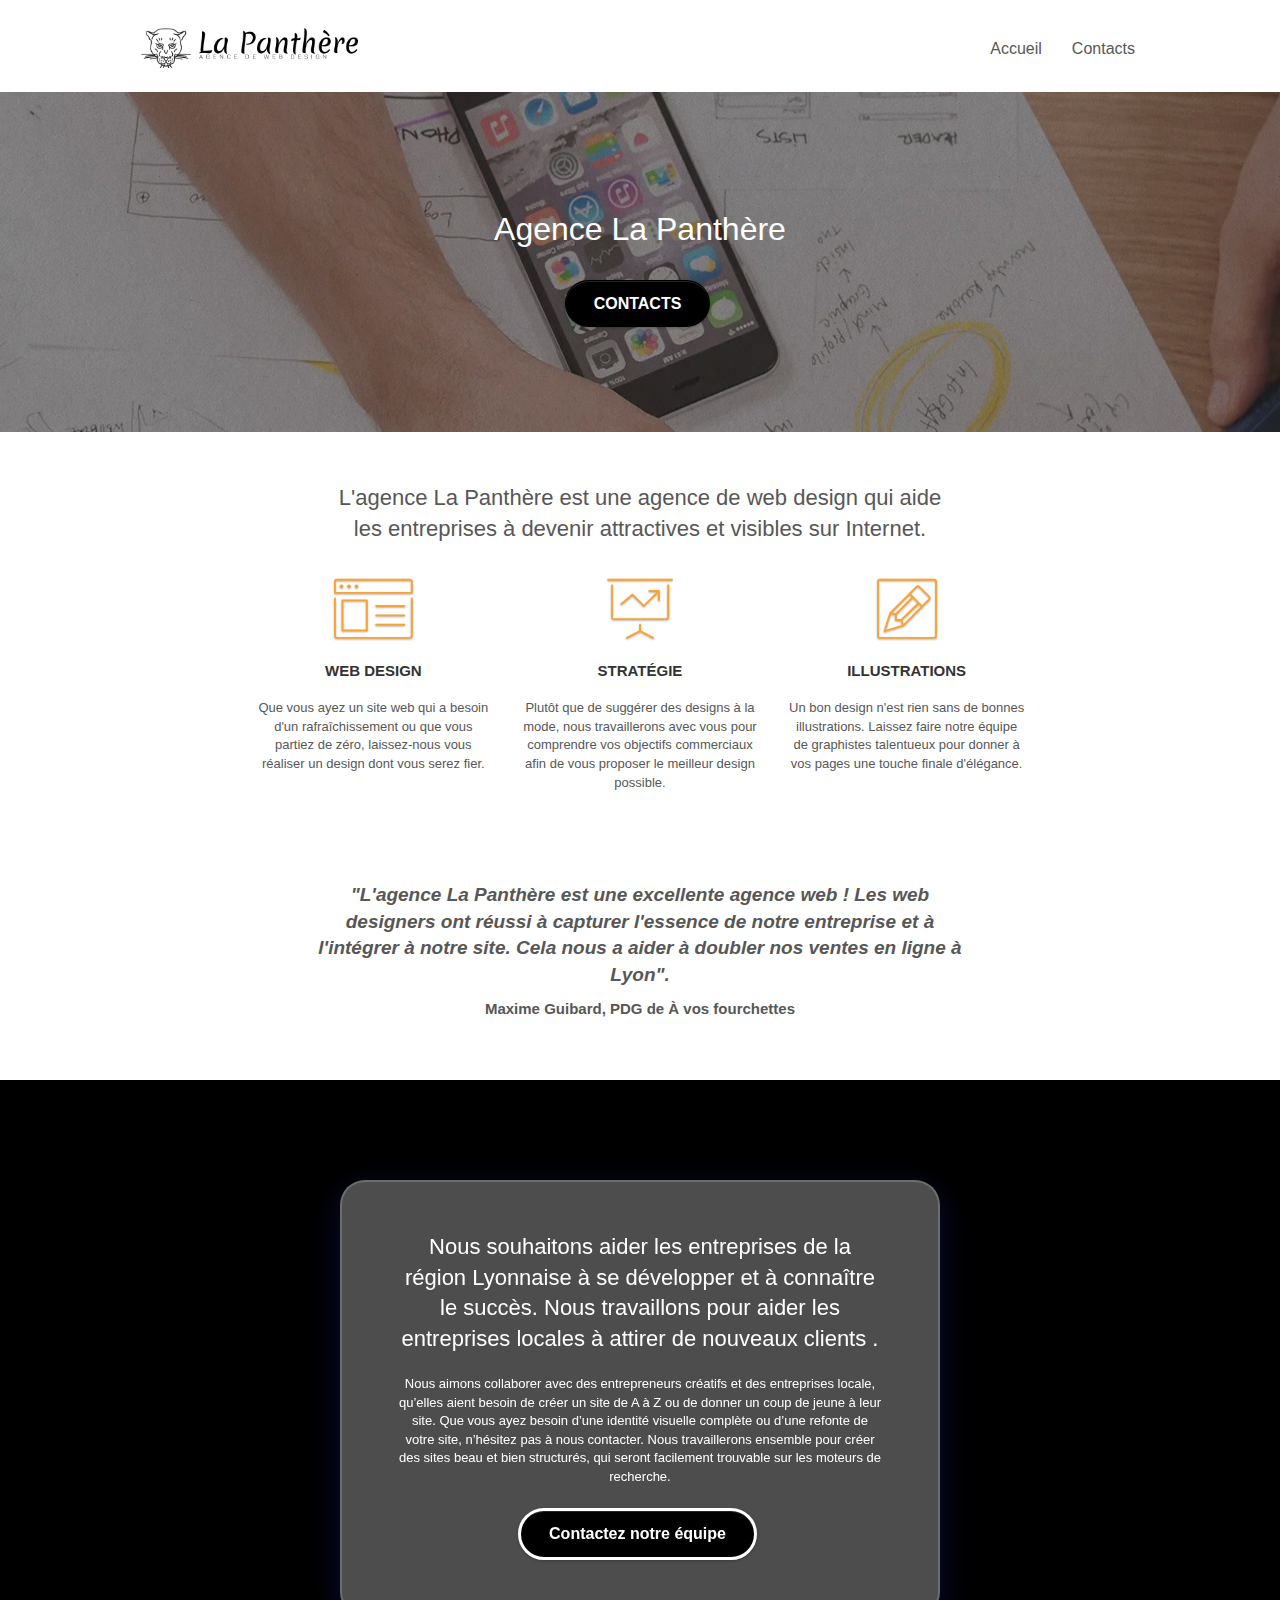
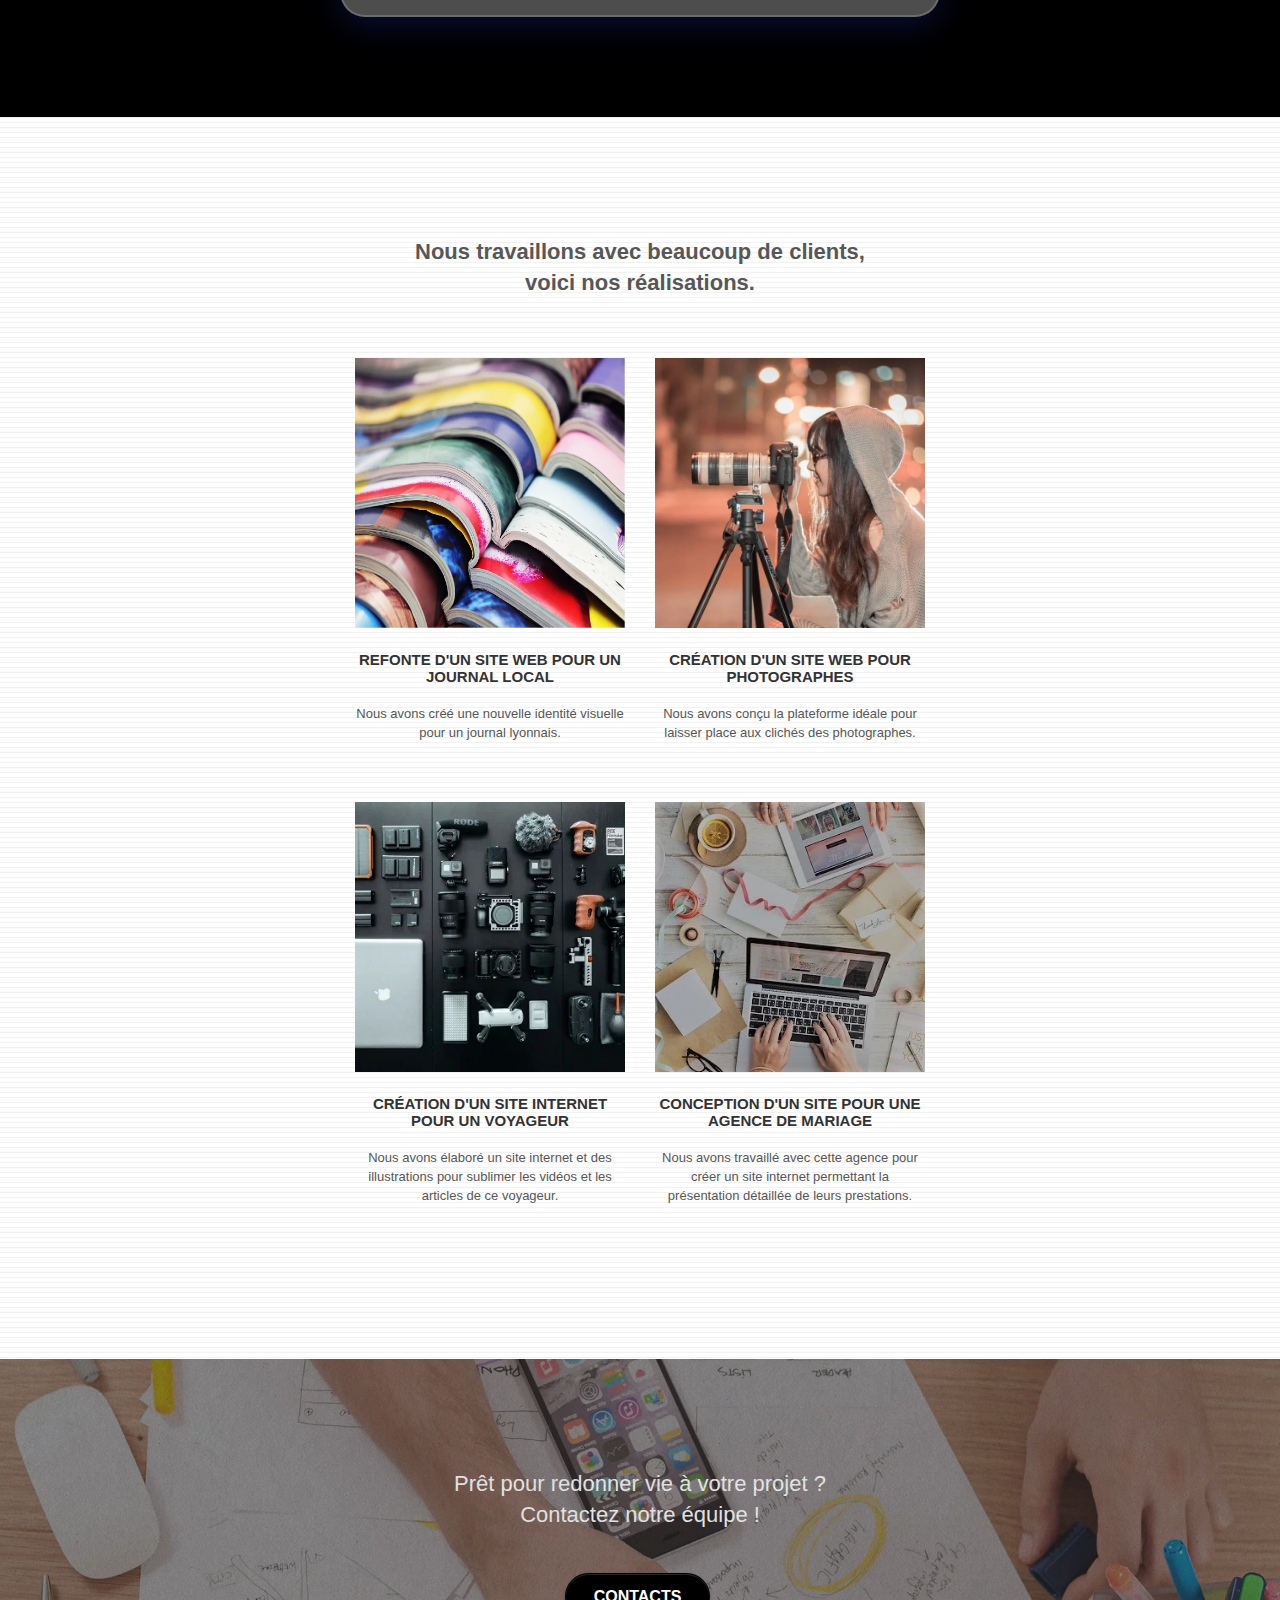
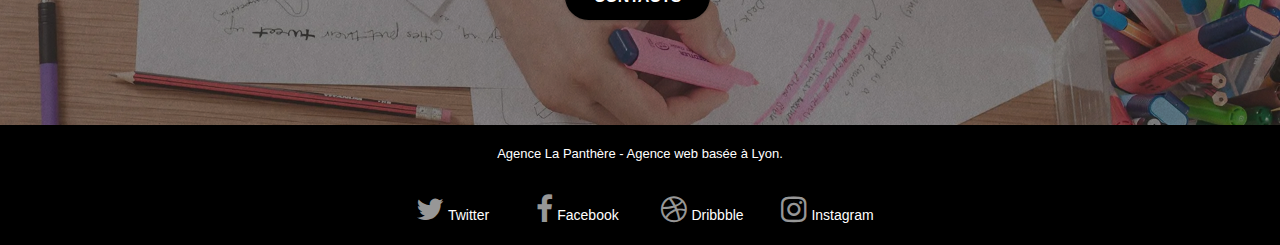
<file: index.html>
<!doctype html>
<html lang="fr">
<head>
    <meta charset="utf-8">
    <meta name="description" content="La Panthère est une agence de web design basée à Lyon. Nous créons des sites web modernes, efficaces et esthétiques pour aider nos clients à se démarquer en ligne.">
	<meta name="viewport" content="width=device-width, initial-scale=1.0, viewport-fit=cover">
    <link rel="shortcut icon" type="image/png" href="favicon.jpg">

	<link rel="stylesheet" type="text/css" href="./css/bootstrap.min.css">
	<link rel="stylesheet" type="text/css" href="style.css">
	<link rel="stylesheet" type="text/css" href="./css/font-awesome.min.css">
	<link rel="stylesheet" type="text/css" href="./css/et-line.min.css">
	
	<script src="./js/jquery-2.1.0.min.js" defer></script>
	<script src="./js/bootstrap.min.js" defer></script>
	<script src="./js/blocs.min.js" defer></script>
	<script src="./js/jqBootstrapValidation.js" defer></script>
	<script src="./js/formHandler.js" defer></script>
	
    <title>La Panthère | Accueil</title>
    
</head>
<body>
    
		<!-- bloc-0 -->
		<header class="bloc bgc-white l-bloc " id="bloc-0">
			<div class="container bloc-sm">

				<nav class="navbar row">
					<div class="navbar-header">
						<a class="navbar-brand" href="index.html"><img src="img/agence-la-panthere-monochrome.webp" alt="Bannière - La panthère agence web" height="40" ></a>
						<button id="nav-toggle" type="button" class="ui-navbar-toggle navbar-toggle" data-toggle="collapse" data-target=".navbar-1">
							<span class="sr-only">Toggle navigation</span><span class="icon-bar"></span><span class="icon-bar"></span><span class="icon-bar"></span>
						</button>
					</div>
					<div class="collapse navbar-collapse navbar-1 special-dropdown-nav">
						<ul class="site-navigation nav navbar-nav">
							<li>
								<a href="index.html" class="btn-accueil">Accueil</a>
							</li>
							<li>
								<a href="contact.html" class="btn-accueil">Contacts</a>
							</li>
						</ul>
					</div>
				</nav>
			</div>
		</header>
		<!-- bloc-0 END -->

		<!-- bloc-1-presentation -->
		<main>
			<section class="bloc bgc-dark-slate-blue bg-banniere d-bloc bg-t-edge bloc-bg-texture texture-paper b-parallax" id="bloc-1-hero">
				<div class="container bloc-lg">
					<div class="row tight-width-whitespace">
						<div class="col-sm-12">
							<h1 class="text-center hero-bloc-text tc-white ">
								Agence La Panthère
							</h1>
							<div class="text-center">
								<a href="contact.html" class="btn btn-lg btn-clean btn-rd cta-hero btn-atomic-tangerine" id="cta-hero">Contacts</a>
							</div>
						</div>
					</div>
				</div>
			</section>
			<!-- bloc-1-presentation END -->

			<!-- bloc-2-services -->
			<section class="bloc bgc-white l-bloc" id="bloc-2-services">
				<div class="container bloc-md">
					<div class="row">
						<div class="col-sm-12 text-center">
							<p class="slogan">
								L'agence La Panthère est une agence de web design qui aide <br>
								les entreprises à devenir attractives et visibles sur Internet.
							</p>
						</div>
					</div>
					<div class="row voffset-lg med-width-whitespace">
						<div class="col-sm-4">
							<div class="text-center">
								<span class="et-icon-browser sm-shadow icon-orange icons icon-lg"></span>
							</div>
							<h3 class="mg-md text-center">
								Web design
							</h3>
							<p class="text-center size">
								Que vous ayez un site web qui a besoin d'un rafraîchissement ou que vous partiez de zéro, laissez-nous vous réaliser un design dont vous serez fier.
							</p>
						</div>
						<div class="col-sm-4">
							<div class="text-center">
								<span class="et-icon-presentation sm-shadow icon-orange icons icon-lg"></span>
							</div>
							<h3 class="mg-md text-center">
								Stratégie
							</h3>
							<p class="text-center size">
								Plutôt que de suggérer des designs à la mode, nous travaillerons avec vous pour comprendre vos objectifs commerciaux afin de vous proposer le meilleur design possible.
							</p>
						</div>
						<div class="col-sm-4">
							<div class="text-center">
								<span class="et-icon-edit sm-shadow icon-orange icons icon-lg"></span>
							</div>
							<h3 class="mg-md text-center">
								Illustrations
							</h3>
							<p class="text-center size">
								Un bon design n'est rien sans de bonnes illustrations. Laissez faire notre équipe de graphistes talentueux pour donner à vos pages une touche finale d'élégance.
							</p>
						</div>
					</div>
					<div class="row voffset-lg voffset">
						<div class="col-xs-12 col-md-8 col-md-offset-2 text-center">
							<p class="citation">
								"L'agence La Panthère est une excellente agence web ! Les web
								designers ont réussi à capturer l'essence de notre entreprise
								et à l'intégrer à notre site. Cela nous a aider à doubler nos
								ventes en ligne à Lyon".
							</p>
							<p class="citation-author">
								Maxime Guibard, PDG de À vos fourchettes
							</p>
						</div>
					</div>
				</div>
			</section>
			<!-- bloc-2-services END -->

			<!-- bloc-3-what-i-do -->
			<section class="bloc tc-white bgc-atomic-tangerine bg-presentation d-bloc bloc-bg-texture texture-paper b-parallax" id="bloc-3-what-i-do">
				<div class="container bloc-lg">
					<div class="row tight-width-whitespace black-background">
						<div class="col-sm-12">
							<h2 class="mg-md text-center tc-white">
								Nous souhaitons aider les entreprises de la région Lyonnaise à se développer et à connaître le succès. Nous travaillons pour aider les entreprises locales à attirer de nouveaux clients .
							</h2>
							<p class="text-center white size">
								Nous aimons collaborer avec des entrepreneurs créatifs et des entreprises locale, qu’elles aient besoin de créer un site de A à Z ou de donner un coup de jeune à leur site. Que vous ayez besoin d’une identité visuelle complète ou d’une refonte de votre site, n’hésitez pas à nous contacter. Nous travaillerons ensemble pour créer des sites beau et bien structurés, qui seront facilement trouvable sur les moteurs de recherche.<br>
								<a class="btn btn-lg btn-clean btn-rd btn-atomic-tangerine cta-hero btn-secondary" href="contact.html">Contactez notre équipe</a>
							</p>
						</div>
					</div>
				</div>
			</section>
			<!-- bloc-3-what-i-do END -->

			<!-- bloc-4-portfolio -->
			<section class="bloc bgc-white bg-lines-h2-bg bg-repeat l-bloc" id="bloc-4-portfolio">
				<div class="container bloc-lg">
					<div class="row">
						<div class="col-sm-12 text-center">
							<h2 class="portfolio">
								Nous travaillons avec beaucoup de clients, <br >
								voici nos réalisations.
							</h2>
						</div>
					</div>
					<div class="row tight-width-whitespace portfolio-row">
						<div class="col-sm-6 demo">
							<a href="#" data-lightbox="img/1.webp" data-gallery-id="gallery-1" data-caption="Refonte d'un site web pour un journal local" data-frame="snapshot-lb"><img src="img/1.webp" alt="Refonte d'un site web pour un journal local" class="img-responsive portfolio-thumb" ></a>
							<h3 class="mg-md text-center">
								Refonte d'un site web pour un journal local
							</h3>
							<p class="text-center size">
								Nous avons créé une nouvelle identité visuelle pour un journal lyonnais.
							</p>
						</div>
						<div class="col-sm-6 demo">
							<a href="#" data-lightbox="img/2.webp" data-gallery-id="gallery-1" data-caption="Création d'un site web pour photographes" data-frame="snapshot-lb"><img src="img/2.webp" class="img-responsive portfolio-thumb" alt="Création d'un site web pour photographes" ></a>
							<h3 class="mg-md text-center">
								Création d'un site web pour photographes
							</h3>
							<p class="text-center size">
								Nous avons conçu la plateforme idéale pour laisser place aux clichés des photographes.
							</p>
						</div>
					</div>
					<div class="row tight-width-whitespace portfolio-row">
						<div class="col-sm-6 demo">
							<a href="#" data-lightbox="img/3.webp" data-gallery-id="gallery-1" data-caption="Création d'un site internet pour un voyageur" data-frame="snapshot-lb"><img src="img/3.webp" class="img-responsive portfolio-thumb" alt="Création d'un site web pour voyageur" ></a>
							<h3 class="mg-md text-center">
								Création d'un site internet pour un voyageur
							</h3>
							<p class="text-center size">
								Nous avons élaboré un site internet et des illustrations pour sublimer les vidéos et les articles de ce voyageur.
							</p>
						</div>
						<div class="col-sm-6 demo">
							<a href="#" data-lightbox="img/4.webp" data-gallery-id="gallery-1" data-caption="Conception d'un site pour une agence de mariage" data-frame="snapshot-lb"><img src="img/4.webp" class="img-responsive portfolio-thumb" alt="Création d'un site web pour agence de mariage" ></a>
							<h3 class="mg-md text-center">
								Conception d'un site pour une agence de mariage
							</h3>
							<p class="text-center size">
								Nous avons travaillé avec cette agence pour créer un site internet permettant la présentation détaillée de leurs prestations.
							</p>
						</div>
					</div>
				</div>
			</section>
			<!-- bloc-4-portfolio END -->

			<!-- bloc-5-cta -->
			<section class="bloc bgc-dark-slate-blue bg-banniere d-bloc bloc-bg-texture texture-paper" id="bloc-5-cta">
				<div class="container bloc-lg">
					<div class="row">
						<h2 class="mg-md text-center tc-white">
							Prêt pour redonner vie à votre projet ?<br>Contactez notre équipe !
						</h2>
						<div class="col-sm-12 text-center">
							<a href="contact.html" class="btn btn-atomic-tangerine btn-clean btn-rd btn-lg cta-hero">Contacts</a>
						</div>
					</div>
				</div>
			</section>
		</main>
		<!-- bloc-5-cta END -->

		<!-- Footer - bloc-8 -->
		<footer class="footer">
			<div class="bloc bgc-atomic-tangerine d-bloc" id="bloc-8">
				<div class="container bloc-sm">
					<div class="row">
						<div class="col-sm-12">
							<p class="text-center white size footer-desc">
								Agence La Panthère - Agence web basée à Lyon.
							</p>
							<div class="row row-no-gutters social">
								<div class="col-sm-3">
									<div class="text-center">
										<a class="social" href="index.html"><span class="fa fa-twitter icon-md"></span>Twitter</a>
									</div>
								</div>
								<div class="col-sm-3">
									<div class="text-center">
										<a class="social" href="index.html"><span class="fa fa-facebook icon-md"></span>Facebook</a>
									</div>
								</div>
								<div class="col-sm-3">
									<div class="text-center">
										<a class="social" href="index.html"><span class="fa fa-dribbble icon-md"></span>Dribbble</a>
									</div>
								</div>
								<div class="col-sm-3">
									<div class="text-center">
										<a class="social" href="index.html"><span class="fa fa-instagram icon-md"></span>Instagram</a>
									</div>
								</div>
							</div>
						</div>
					</div>
				</div>
			</div>
		</footer>
    
</body>
</html>
</file>
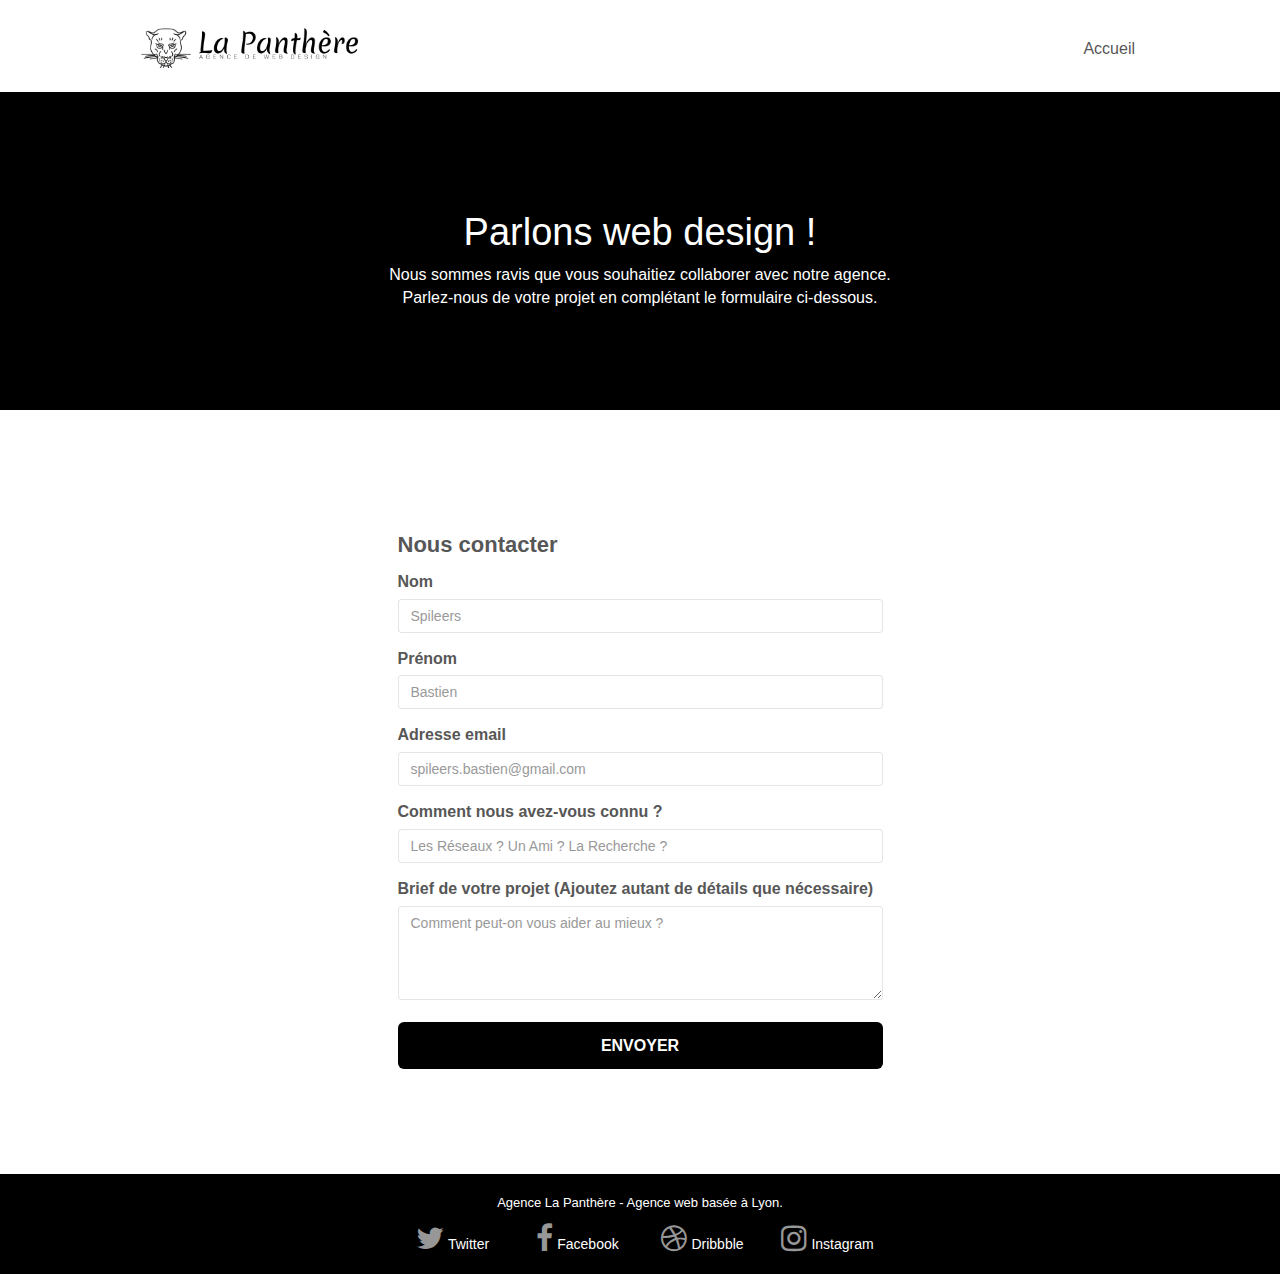
<file: contact.html>
<!doctype html>
<html lang="fr">
<head>
    <meta charset="utf-8">
    <meta name="description" content="La Panthère est une agence de web design basée à Lyon. Nous créons des sites web modernes, efficaces et esthétiques pour aider nos clients à se démarquer en ligne.">
    <meta name="viewport" content="width=device-width, initial-scale=1.0, viewport-fit=cover">
    <link rel="shortcut icon" type="image/png" href="favicon.jpg">
    
	<link rel="stylesheet" type="text/css" href="./css/bootstrap.min.css">
	<link rel="stylesheet" type="text/css" href="style.css">
	<link rel="stylesheet" type="text/css" href="./css/font-awesome.min.css">
	<link rel="stylesheet" type="text/css" href="./css/et-line.min.css">
	
    
	<script src="./js/jquery-2.1.0.min.js" defer></script>
	<script src="./js/bootstrap.min.js" defer></script>
	<script src="./js/blocs.min.js" defer></script>
	<script src="./js/jqBootstrapValidation.js" defer></script>
	<script src="./js/formHandler.js" defer></script>
    <title>La Panthère | Contact</title> 

    
<!-- Analytics -->
 
<!-- Analytics END -->
    
</head>
<body>
		<!-- bloc-0 -->
		<header class="bloc bgc-white l-bloc " id="bloc-0">
			<div class="container bloc-sm">
				<nav class="navbar row">
					<div class="navbar-header">
						<a class="navbar-brand" href="index.html"><img src="img/agence-la-panthere-monochrome.webp" alt="Bannière - La panthère agence web" height="40" ></a>
						<button id="nav-toggle" type="button" class="ui-navbar-toggle navbar-toggle" data-toggle="collapse" data-target=".navbar-1">
							<span class="sr-only">Toggle navigation</span><span class="icon-bar"></span><span class="icon-bar"></span><span class="icon-bar"></span>
						</button>
					</div>
					<div class="collapse navbar-collapse navbar-1 special-dropdown-nav">
						<ul class="site-navigation nav navbar-nav">
							<li>
								<a href="index.html">Accueil</a>
							</li>
						</ul>
					</div>
				</nav>
			</div>
		</header>
		<!-- bloc-0 END -->

		<!-- bloc-6 -->
		<main>
		<section class="bloc bg-dots-bg bg-repeat bgc-atomic-tangerine d-bloc bloc-bg-texture texture-paper" id="bloc-6">
			<div class="container bloc-lg">
				<div class="row">
					<div class="col-sm-12">
						<h1 class="text-center hero-bloc-text tc-white">
							Parlons web design !
						</h1>
						<p class="text-center mg-lg tc-white tight-width-whitespace size-one">
							Nous sommes ravis que vous souhaitiez collaborer avec notre agence.<br>
							Parlez-nous de votre projet en complétant le formulaire ci-dessous.
						</p>
					</div>
				</div>
			</div>
		</section>
		<!-- bloc-6 END -->

		<!-- bloc-7 -->
		<section class="bloc bgc-white l-bloc" id="bloc-7">
			<div class="container bloc-lg">
				<div class="row">
					<div class="col-sm-6 contact-form">
						<h2 class="text-tittle">Nous contacter</h2>
						<form id="form_1">
							<div class="form-group">
								<label for="name" class="form-label bold">Nom</label>
								<input type="text" id="name" class="form-control" required placeholder="Spileers">
							</div>
							<div class="form-group">
								<label for="name" class="form-label bold">Prénom</label>
								<input type="text" id="Name" class="form-control" required placeholder="Bastien">
							</div>
							<div class="form-group">
								<label for="name" class="form-label bold">Adresse email</label>
								<input id="email" class="form-control" type="email" required placeholder="spileers.bastien@gmail.com" >
							</div>
							<div class="form-group">
								<label for="name" class="form-label bold">Comment nous avez-vous connu ? </label>
								<input class="form-control" type="text" required id="input_504" placeholder="Les Réseaux ? Un Ami ? La Recherche ?" >
							</div>
							<div class="form-group">
								<label for="name" class="form-label bold">
									Brief de votre projet (Ajoutez autant de détails que nécessaire)<br>
								</label>
								<textarea id="message" class="form-control" rows="4" cols="50" required placeholder="Comment peut-on vous aider au mieux ?"></textarea>
							</div> 
							<button class="bloc-button btn btn-lg btn-block cta-hero btn-atomic-tangerine" type="submit">
								Envoyer
							</button>
						</form>
					</div>
				</div>
			</div>
		</section>
		</main>
		<!-- bloc-7 END -->

		<!-- Footer - bloc-8 -->
		<footer class="footer">
			<div class="bloc bgc-atomic-tangerine d-bloc" id="bloc-8">
				<div class="container bloc-sm">
					<div class="row">
						<div class="col-sm-12">
							<p class="text-center white size">
								Agence La Panthère - Agence web basée à Lyon.
							</p>
							<div class="row row-no-gutters social">
								<div class="col-sm-3">
									<div class="text-center">
										<a class="social" href="index.html"><span class="fa fa-twitter icon-md"></span>Twitter</a>
									</div>
								</div>
								<div class="col-sm-3">
									<div class="text-center">
										<a class="social" href="index.html"><span class="fa fa-facebook icon-md"></span>Facebook</a>
									</div>
								</div>
								<div class="col-sm-3">
									<div class="text-center">
										<a class="social" href="index.html"><span class="fa fa-dribbble icon-md"></span>Dribbble</a>
									</div>
								</div>
								<div class="col-sm-3">
									<div class="text-center">
										<a class="social" href="index.html"><span class="fa fa-instagram icon-md"></span>Instagram</a>
									</div>
								</div>
							</div>
						</div>
					</div>
				</div>
			</div>
		</footer>
		<!-- Footer - bloc-8 END -->

</body>
</html>
</file>
<file: style.css>
body {
    margin: 0;
    padding: 0;
    background: #FFF;
    overflow-x: hidden;
    -webkit-font-smoothing: antialiased;
    -moz-osx-font-smoothing: grayscale;
}

a,
button {
    transition: all .3s ease-in-out;
    outline: none!important;
}

a:hover {
    text-decoration: none;
    cursor: pointer;
}

#page-loading-blocs-notifaction {
    position: fixed;
    top: 0;
    bottom: 0;
    width: 100%;
    z-index: 100000;
    background: #FFFFFF url("img/pageload-spinner.gif") no-repeat center center;
}

.bloc {
    width: 100%;
    clear: both;
    background: 50% 50% no-repeat;
    padding: 0 50px;
    -webkit-background-size: cover;
    -moz-background-size: cover;
    -o-background-size: cover;
    background-size: cover;
    position: relative;
}

.bloc .container {
    padding-left: 0;
    padding-right: 0;
}

.bloc-lg {
    padding: 100px 50px;
}

.bloc-md {
    padding: 50px;
}

.bloc-sm {
    padding: 20px 50px;
}

.bg-center,
.bg-l-edge,
.bg-r-edge,
.bg-t-edge,
.bg-b-edge,
.bg-tl-edge,
.bg-bl-edge,
.bg-tr-edge,
.bg-br-edge,
.bg-repeat {
    -webkit-background-size: auto!important;
    -moz-background-size: auto!important;
    -o-background-size: auto!important;
    background-size: auto!important;
}

.bg-repeat {
    background: repeat;
}

.bg-t-edge {
    background: top no-repeat;
}

.bloc-bg-texture::before {
    content: "";
    background-size: 2px 2px;
    position: absolute;
    top: 0;
    bottom: 0;
    left: 0;
    right: 0;
}

.image-resize-mode {
    width: 100px;
    height: 100px;
} 

.slogan {
    font-size: 22px;
}

.text-tittle {
    font-size: 22px;
    font-weight: 700;
    line-height: 1.4em
}

.bold {
    font-weight: 700;
    font-size: 16px;
}

.size {
    font-size: 13px;
}

.size-one {
    font-size: 16px;
}

.size a {
    text-transform: none;
}


.citation {
    font-size: 19px;
    line-height: 1.4em;
    font-style: italic;
    font-weight: 550;
}

.citation-author {
    font-size: 15px;
    font-weight: 550;
}

.portfolio {
    font-weight: 550;
}

.texture-paper::before {
    background: url("img/texture-paper.png");
    background-size: 280px 280px;
    opacity: 0.50;
}

.demo {
    margin-left: px;
}

.demo:hover {
    border: solid 10px #faa332;
    border-radius: 25px;
    padding-top: 10px;
    

}

.b-parallax {
    background-attachment: fixed;
}

.d-bloc {
    color: rgba(255, 255, 255, .7);
}

.d-bloc button:hover {
    color: rgba(255, 255, 255, .9);
}

.d-bloc .icon-round,
.d-bloc .icon-square,
.d-bloc .icon-rounded,
.d-bloc .icon-semi-rounded-a,
.d-bloc .icon-semi-rounded-b {
    border-color: rgba(255, 255, 255, .9);
}

.d-bloc .divider-h span {
    border-color: rgba(255, 255, 255, .2);
}

.d-bloc .a-btn,
.d-bloc .navbar a,
.d-bloc .navbar-brand,
.d-bloc a .icon-sm,
.d-bloc a .icon-md,
.d-bloc a .icon-lg,
.d-bloc a .icon-xl,
.d-bloc h1 a,
.d-bloc h2 a,
.d-bloc h3 a,
.d-bloc h4 a,
.d-bloc h5 a,
.d-bloc h6 a,
.d-bloc p a {
    color: rgba(255, 255, 255, .6);
}

.d-bloc .a-btn:hover,
.d-bloc .navbar a:hover,
.d-bloc .navbar-brand:hover,
.d-bloc a:hover .icon-sm,
.d-bloc a:hover .icon-md,
.d-bloc a:hover .icon-lg,
.d-bloc a:hover .icon-xl,
.d-bloc h1 a:hover,
.d-bloc h2 a:hover,
.d-bloc h3 a:hover,
.d-bloc h4 a:hover,
.d-bloc h5 a:hover,
.d-bloc h6 a:hover,
.d-bloc p a:hover {
    color: rgba(255, 255, 255, 1);
}

.d-bloc .navbar-toggle .icon-bar {
    background: rgba(255, 255, 255, 1);
}

.d-bloc .btn-wire,
.d-bloc .btn-wire:hover {
    color: rgba(255, 255, 255, 1);
    border-color: rgba(255, 255, 255, 1);
}

.d-bloc .panel {
    color: rgba(0, 0, 0, .5);
}

.d-bloc .panel button:hover {
    color: rgba(0, 0, 0, .7);
}

.d-bloc .panel icon {
    border-color: rgba(0, 0, 0, .7);
}

.d-bloc .panel .divider-h span {
    border-color: rgba(0, 0, 0, .1);
}

.d-bloc .panel .a-btn {
    color: rgba(0, 0, 0, .6);
}

.d-bloc .panel .a-btn:hover {
    color: rgba(0, 0, 0, 1);
}

.d-bloc .panel .btn-wire,
.d-bloc .panel .btn-wire:hover {
    color: rgba(0, 0, 0, .7);
    border-color: rgba(0, 0, 0, .3);
}

.d-bloc .panel,
.l-bloc {
    color: rgba(0, 0, 0, .5);
}

.d-bloc .panel button:hover,
.l-bloc button:hover {
    color: rgba(0, 0, 0, .7);
}

.l-bloc .icon-round,
.l-bloc .icon-square,
.l-bloc .icon-rounded,
.l-bloc .icon-semi-rounded-a,
.l-bloc .icon-semi-rounded-b {
    border-color: rgba(0, 0, 0, .7);
}

.d-bloc .panel .divider-h span,
.l-bloc .divider-h span {
    border-color: rgba(0, 0, 0, .1);
}

.d-bloc .panel .a-btn,
.l-bloc .a-btn,
.l-bloc .navbar a,
.l-bloc .navbar-brand,
.l-bloc a .icon-sm,
.l-bloc a .icon-md,
.l-bloc a .icon-lg,
.l-bloc a .icon-xl,
.l-bloc h1 a,
.l-bloc h2 a,
.l-bloc h3 a,
.l-bloc h4 a,
.l-bloc h5 a,
.l-bloc h6 a,
.l-bloc p a {
    color: rgba(0, 0, 0, .6);
}

.d-bloc .panel .a-btn:hover,
.l-bloc .a-btn:hover,
.l-bloc .navbar a:hover,
.l-bloc .navbar-brand:hover,
.l-bloc a:hover .icon-sm,
.l-bloc a:hover .icon-md,
.l-bloc a:hover .icon-lg,
.l-bloc a:hover .icon-xl,
.l-bloc h1 a:hover,
.l-bloc h2 a:hover,
.l-bloc h3 a:hover,
.l-bloc h4 a:hover,
.l-bloc h5 a:hover,
.l-bloc h6 a:hover,
.l-bloc p a:hover {
    color: rgba(0, 0, 0, 1);
}

.l-bloc .navbar-toggle .icon-bar {
    color: rgba(0, 0, 0, .6);
}

.d-bloc .panel .btn-wire,
.d-bloc .panel .btn-wire:hover,
.l-bloc .btn-wire,
.l-bloc .btn-wire:hover {
    color: rgba(0, 0, 0, .7);
    border-color: rgba(0, 0, 0, .3);
}

.voffset {
    margin-top: 30px;
}

.voffset-lg {
    margin-top: 80px;
}

.row-no-gutters {
    margin-right: 0;
    margin-left: 0;
}

.row.row-no-gutters > [class^="col-"],
.row.row-no-gutters > [class*=" col-"] {
    padding-right: 0;
    padding-left: 0;
}

#bloc-1-hero h1 {
    font-size: 32px;
}

.navbar {
    margin-bottom: 0;
    z-index: 1;
}

.navbar-brand {
    height: auto;
    padding: 3px 15px;
    font-size: 25px;
    font-weight: normal;
    font-weight: 600;
    line-height: 44px;
}

.navbar-brand img {
    max-height: 200px;
    margin: 0 5px 0 0;
    display: inline;
}

.navbar-brand img[src$=svg] {
    min-width: 100px;
}

.nav-center .navbar-brand img {
    margin: 0;
}

.navbar .nav {
    padding-top: 2px;
    margin-right: -16px;
    float: right;
    z-index: 1;
}

.nav > li {
    float: left;
    margin-top: 4px;
    font-size: 16px;
}

.navbar-nav .open .dropdown-menu > li > a {
    text-align: inherit;
}

.nav > li a:hover,
.nav > li a:focus {
    background: transparent;
}

.navbar-toggle {
    margin: 10px 10px 0 0;
    border: 0px;
}

.navbar-toggle:hover {
    background: transparent!important;
}

.navbar-toggle .icon-bar {
    background-color: rgba(0, 0, 0, .5);
    width: 26px;
}

.nav-invert .navbar .nav {
    float: left;
}

.nav-invert .navbar-header,
.nav-invert .navbar-brand {
    float: right;
    position: relative;
    z-index: 2;
}

@media (min-width: 768px) {
    .site-navigation {
        position: absolute;
        top: 50%;
        right: 20px;
        -webkit-transform: translateY(-50%);
        transform: translate(0, -50%);
    }
    .nav > li .dropdown-menu a,
    .nav > li .dropdown-menu a:hover {
        color: #484848;
    }
    .nav-invert .site-navigation {
        left: 0;
        right: 0;
    }
    .nav-center {
        text-align: center;
    }
    .nav-center .navbar-header {
        width: 100%;
    }
    .nav-center .navbar-header,
    .nav-center .navbar-brand,
    .nav-center .nav > li {
        float: none;
        display: inline-block;
    }
    .nav-center .site-navigation {
        position: relative;
        width: 100%;
        right: 0;
        margin-right: 0px;
        margin-top: 20px;
    }
    .nav-center.mini-nav .navbar-toggle {
        float: none;
        margin: 10px auto 0;
    }
}

.nav > li > .dropdown a {
    background: none!important;
    display: block;
    padding: 14px 15px;
}

nav .caret {
    margin: 0 5px;
}

.dropdown-menu .dropdown-menu {
    top: -8px;
    left: 100%;
}

.dropdown-menu .dropmenu-flow-right {
    top: 100%;
    left: 0;
    margin-left: -1px;
    border-top-left-radius: 0;
    border-top-right-radius: 0;
}

.dropdown-menu .dropdown span {
    border: 4px solid black;
    border-top-color: transparent;
    border-right-color: transparent;
    border-bottom-color: transparent;
    margin: 6px -5px 0 0!important;
    float: right;
}

.mg-md {
    margin-top: 10px;
    margin-bottom: 20px;
}

.btn-accueil {
    position: absolute;
    display: inline;
}

.btn-accueil::after {
    content: "";
    display: block;
    position: absolute;
    width: 65%;
    height: 3px;
    margin: 0 auto;
    background: #faa332;
    transform: scale(0);
    transition: transform 0.4s ease-in-out;
}

.btn-accueil:hover::after {
    transform: scale(1.02);
}

.mg-lg {
    margin-top: 10px;
    margin-bottom: 40px;
}

.btn {
    margin: 0 5px 5px 0;
}

.btn.pull-right {
    margin: 0 0 5px 5px;
}

.btn-d,
.btn-d:hover,
.btn-d:focus {
    color: #FFF;
    background: rgba(0, 0, 0, .3);
}

button {
    outline: none!important;
}

.btn-rd {
    border-radius: 40px;
}

.btn-clean {
    border: 1px solid rgba(0, 0, 0, .08);
    border-bottom-color: rgba(0, 0, 0, .1);
    text-shadow: 0 1px 0 rgba(0, 0, 1, .1);
    box-shadow: 0 1px 3px rgba(0, 0, 1, .25), inset 0 1px 0 0 rgba(255, 255, 255, .15);
}

.icon-md {
    font-size: 30px!important;
    padding-right: 4px;
}

.icon-lg {
    font-size: 60px!important;
}

.sm-shadow {
    text-shadow: 0 1px 2px rgba(0, 0, 0, .3);
}

.panel-sq,
.panel-sq .panel-heading,
.panel-sq .panel-footer {
    border-radius: 0;
}

.panel-rd {
    border-radius: 30px;
}

.panel-rd .panel-heading {
    border-radius: 29px 29px 0 0;
}

.panel-rd .panel-footer {
    border-radius: 0 0 29px 29px;
}

.form-control {
    border-color: rgba(0, 0, 0, .1);
    box-shadow: none;
}

.contact-form {
    margin-left: 25%
}

a[data-lightbox] {
    position: relative;
    display: block;
    text-align: center;
}

a[data-lightbox]:hover::before {
    content: "+";
    font-family: "HelveticaNeue-Light", "Helvetica Neue Light", "Helvetica Neue", Helvetica, Arial;
    font-size: 32px;
    width: 50px;
    height: 50px;
    margin-left: -25px;
    border-radius: 50%;
    background: rgba(0, 0, 0, .6);
    color: #FFF;
    font-weight: 100;
    z-index: 1;
    position: absolute;
    top: 50%;
    -webkit-transform: translateY(-50%);
    transform: translateY(-50%);
}

a[data-lightbox]:hover img {
    opacity: 0.6;
    -webkit-animation-fill-mode: none;
    animation-fill-mode: none;
}

#lightbox-modal {
    display: flex;
    align-items: center;
}

#lightbox-modal .modal-dialog {
    width: 90%;
    max-width: 900px;
    margin: 0 auto 0;
}

#lightbox-modal .modal-dialog img {
    max-height: 90vh;
    margin: 0 auto;
}

.lightbox-caption {
    padding: 20px;
    color: #FFF;
    background: rgba(0, 0, 0, .5);
    position: absolute;
    left: 15px;
    right: 15px;
    bottom: 5px;
}

.close-lightbox {
    color: #FFF;
    font-size: 30px;
    position: absolute;
    top: 20px;
    right: 20px;
    z-index: 20;
    background: rgba(0, 0, 0, .5);
    border: none;
    line-height: 30px;
    padding: 0 9px 5px;
    opacity: 0.3;
}

.close-lightbox:hover,
.next-lightbox:hover,
.prev-lightbox:hover {
    opacity: 1.0;
    color: #FFF;
}

.next-lightbox,
.prev-lightbox {
    font-size: 20px;
    color: rgba(255, 255, 255, .9);
    background: rgba(0, 0, 0, .5);
    transition: all .2s ease-in-out;
    position: absolute;
    top: 45%;
    z-index: 1;
    opacity: 0.4;
}

.next-lightbox {
    padding: 6px 8px 1px 13px;
    right: 25px;
}

.prev-lightbox {
    padding: 6px 13px 1px 10px;
    left: 25px;
}

.snapshot-lb .modal-body {
    padding-bottom: 45px;
}

.snapshot-lb .lightbox-caption {
    padding: 0;
    color: rgba(0, 0, 0, .5);
    background: none;
}

h1,
h2,
h3,
h4,
h5,
h6,
p,
label,
.btn,
a {
    font-family: "helvetica";
    font-weight: 400;
    color: #575757!important;
}

.container {
    max-width: 1000px;
}

.hero-bloc-text {
    font-size: 38px;
}

.hero-bloc-text-sub {
    font-size: 36px;
}

.statement-bloc-text {
    line-height: 26px;
    font-style: italic;
    font-size: 20px;
    text-align: center;
    font-weight: lighter;
    max-width: 520px;
    margin: auto auto auto auto;
}

p {
    font-size: 11px;
}

.tight-width-whitespace {
    max-width: 600px;
    margin: auto auto auto auto;
}

.h1 {
    font-size: 20px;
    font-family: "Open Sans";
}

.cta-hero {
    margin-top: 22px;
    color: #FFFFFF!important;
    text-transform: uppercase;
    padding: 12px 28px 12px 28px;
    font-size: 16px;
    font-weight: 700;
}

.social {
    max-width: 500px;
    margin: auto auto auto auto;
}

.social a {
    color: white !important; 
    font-weight: 540;
}

h2 {
    font-size: 22px;
    line-height: 1.4em;
}

h3 {
    font-size: 15px;
    text-transform: uppercase;
    font-weight: 700;
    color: #333333!important;
}

.med-width-whitespace {
    max-width: 800px;
    margin: auto auto auto auto;
    box-shadow: 0px 0px 0px #000000;
}

.icon-orange {
    border-color: #faa332;
    color: #faa332;
}

h1 {
    color: #333333!important;
}

h4 {
    color: #333333!important;
}

.icons {
    margin-bottom: 14px;
    margin-top: 24px;
}

.white {
    color: #FFFFFF!important;
}

.portfolio-thumb {
    margin-bottom: 24px;
}

.col-sm-6 img {
    height: 270px;
    width: 100%;
}

.portfolio-row {
    margin-bottom: 44px;
    margin-top: 50px;
}

.avatar {
    box-shadow: 0px 4px 9px rgba(0, 0, 0, 0.3);
}

.black-background {
    background: rgba( 255, 255, 255, 0.3 );
    box-shadow: 0 8px 32px 0 rgba( 31, 38, 135, 0.37 );
    backdrop-filter: blur( 6px );
    border-radius: 25px;
    border: 2px solid rgba( 255, 255, 255, 0.18 );
    padding: 40px 40px 40px 40px;
}

.btn-secondary {
    border: solid;
}

.bold-link {
    font-weight: 900;
    text-decoration: underline!important;
}

.bgc-white {
    background-color: #FFFFFF;
}

.bgc-atomic-tangerine {
    background-color: black;
}

.tc-white {
    color: white!important;
}

.btn-atomic-tangerine {
    background: black;
    color: #FFFFFF!important;
}

.btn-atomic-tangerine:hover {
    background: white!important;
    color: black!important;
}

.ltc-white {
    color: #FFFFFF!important;
}

.footer-desc {
    padding-bottom: 20px;
}

.ltc-white:hover {
    color: #cccccc!important;
}

.ltc-atomic-tangerine {
    color: #F3976C!important;
}

.ltc-atomic-tangerine:hover {
    color: #c27956!important;
}

.icon-dark-slate-blue {
    color: #364577!important;
    border-color: #364577!important;
}

.bg-dots-bg {
    background-image: url("img/dots-bg.webp");
}

.bg-lines-h2-bg {
    background-image: url("img/lines-h2-bg.webp");
}

.bg-banniere {
    background-image: url("img/agence-la-panthere.webp");
}

.bg-presentation {
    background-image: url("img/image-de-presentation.webp");
}

@media (max-width: 1024px) {
    .bloc {
        padding-left: 20px;
        padding-right: 20px;
    }
    .bloc.full-width-bloc,
    .bloc-tile-2.full-width-bloc .container,
    .bloc-tile-3.full-width-bloc .container,
    .bloc-tile-4.full-width-bloc .container {
        padding-left: 0;
        padding-right: 0;
    }
}

@media (max-width: 992px) and (min-width: 768px) {
    .navbar .nav {
        max-width: 80%
    }
    .nav-center.navbar .nav {
        max-width: 100%
    }
}

@media only screen and (min-width: 768px) and (max-width: 1024px) and (orientation: landscape) {
    .b-parallax {
        background-attachment: scroll;
    }
}

@media only screen and (min-width: 1024px) and (max-width: 1366px) and (-webkit-min-device-pixel-ratio: 1.5) {
    .b-parallax {
        background-attachment: scroll;
    }
}

@media (max-width: 991px) {
    .container {
        width: 100%;
    }
    .b-parallax {
        background-attachment: scroll;
    }
    body,
    #hero-bloc {
        overflow-x: hidden;
        position: relative;
    }
    .bloc {
        /*syntaxe de variable modifiée*/
        padding-left: 20px;
        padding-right: 20px;
    }
    .bloc-group,
    .bloc-group .bloc {
        display: block;
        width: 100%;
    }
    .bloc-fill-screen .fill-bloc-top-edge,
    .bloc-fill-screen .fill-bloc-bottom-edge {
        padding: 0 20px;
        /*syntaxe de variable modifiée*/
        padding-left: 20px;
        padding-right: 20px;
    }
}

@media (max-width: 767px) {
    body {
        overflow-x: hidden;
        position: relative;
    }
    h1,
    h2,
    h3,
    h4,
    h5,
    h6,
    p,
    #disqus_thread {
        padding-left: 10px!important;
        padding-right: 10px!important;
    }
    .b-parallax {
        background-attachment: scroll;
    }
    .navbar .nav {
        padding-top: 0;
        border-top: 1px solid rgba(0, 0, 0, .2);
        float: none!important;
    }
    .navbar.row {
        margin-left: 0;
        margin-right: 0;
    }
    .site-navigation {
        position: inherit;
        -webkit-transform: none;
        -ms-transform: none;
        transform: none;
    }
    .nav > li {
        margin-top: 0;
        border-bottom: 1px solid rgba(0, 0, 0, .1);
        background: rgba(0, 0, 0, .05);
        text-align: left;
        padding-left: 15px;
        width: 100%;
    }
    .nav > li:hover {
        background: rgba(0, 0, 0, .08);
    }
    .dropdown .dropdown a .caret {
        float: none;
        margin: 5px 0 0 10px!important;
        border: 4px solid black;
        border-bottom-color: transparent;
        border-right-color: transparent;
        border-left-color: transparent;
    }
    #hero-bloc .navbar .nav {
        background: rgba(0, 0, 0, .8);
    }
    #hero-bloc .navbar .nav a {
        color: rgba(255, 255, 255, .6);
    }
    .hero {
        padding: 50px 0;
    }
    .hero-nav {
        left: -1px;
        right: -1px;
    }
    .navbar-collapse {
        padding: 0;
        overflow-x: hidden;
        -webkit-box-shadow: none;
        box-shadow: none;
    }
    .navbar-brand img {
        max-height: 40px;
        width: 217px;
    }
    .nav-invert .navbar-header {
        float: none;
        width: 100%;
    }
    .nav-invert .navbar-toggle {
        float: left;
        margin-left: 10px;
    }
    .bloc {
        padding-left: 0;
        padding-right: 0;
    }
    .bloc-xxl,
    .bloc-xl,
    .bloc-lg {
        padding: 40px 0;
    }
    .bloc-sm,
    .bloc-md {
        padding-left: 0;
        padding-right: 0;
    }
    .bloc-tile-2 .container,
    .bloc-tile-3 .container,
    .bloc-tile-4 .container,
    .bloc-fill-screen .fill-bloc-top-edge,
    .bloc-fill-screen .fill-bloc-bottom-edge {
        padding-left: 0;
        padding-right: 0;
    }
    .a-block {
        padding: 0 10px;
    }
    .btn-dwn {
        display: none;
    }
    .voffset {
        margin-top: 5px;
    }
    .voffset-md {
        margin-top: 20px;
    }
    .voffset-lg {
        margin-top: 30px;
    }
    form {
        padding: 5px;
    }
    .close-lightbox {
        display: inline-block;
    }
    .blocsapp-device-iphone5 {
        background-size: 216px 425px;
        padding-top: 60px;
        width: 216px;
        height: 425px;
    }
    .blocsapp-device-iphone5 img {
        width: 180px;
        height: 320px;
    }
}

@media (max-width: 400px) {
    .bloc {
        padding-left: 0;
        padding-right: 0;
    }
}

@media (max-width: 767px) {
    .bloc-mob-center-text {
        text-align: center;
    }

    .col-sm-6 img {
        width: 50%;
        height: auto;
        margin-left: auto;
        margin-right: auto;
        vertical-align: middle;
    }
}
</file>
